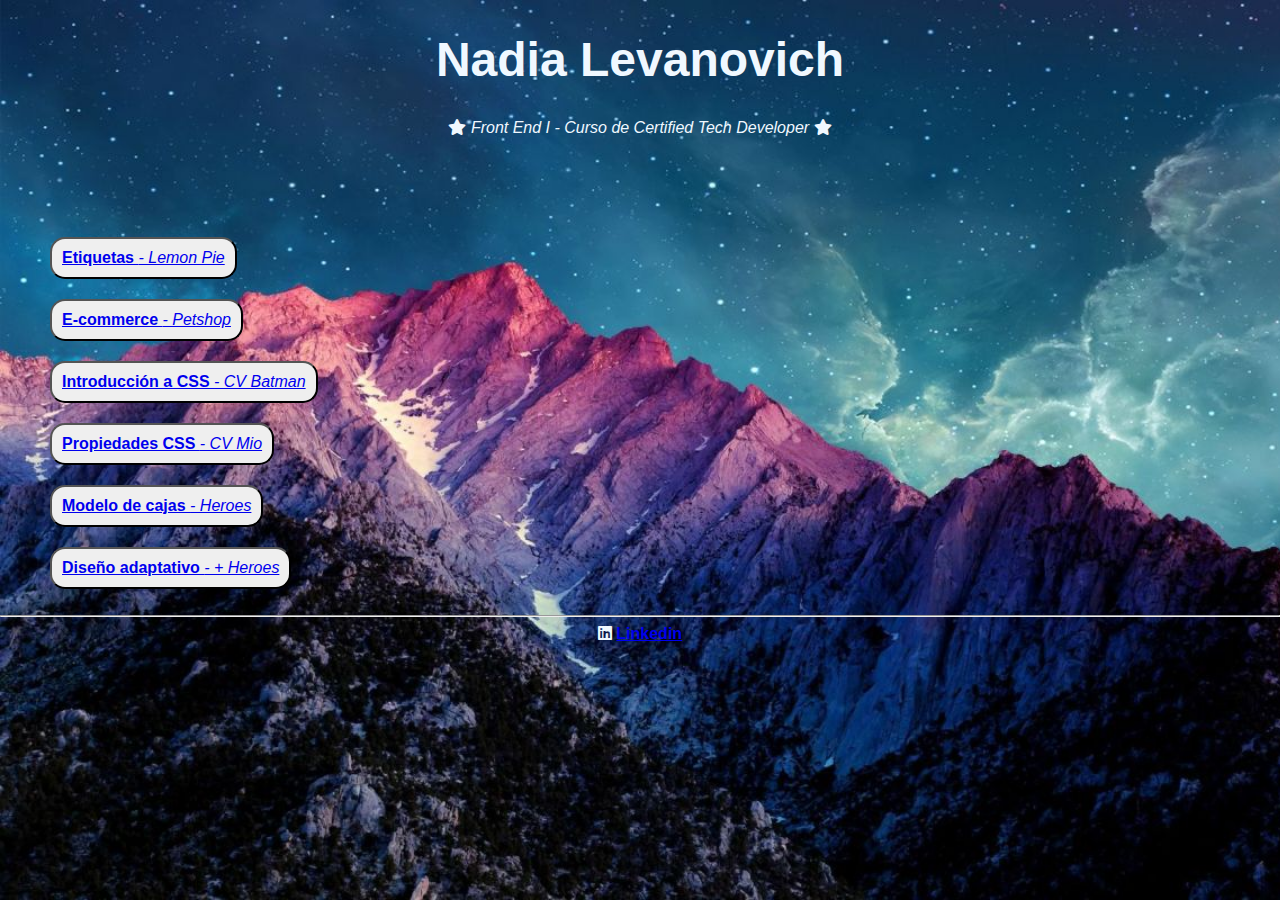
<file: index.html>
<!DOCTYPE html>
<html lang="es">
<head>
    <meta charset="UTF-8">
    <meta http-equiv="X-UA-Compatible" content="IE=edge">
    <meta name="viewport" content="width=device-width, initial-scale=1.0">
    <title>Nadia Levanovich</title>
    <link rel="stylesheet" href="https://use.fontawesome.com/releases/v5.15.2/css/all.css">
    <link rel="stylesheet" href="./css/style.css">
</head>
<body>
    <header>
        <h1>Nadia Levanovich</h1>
        <p><i class="fas fa-star"></i>    Front End I - Curso de Certified Tech Developer    <i class="fas fa-star"></i></p>
    </header>
    <main>
        <div class="buttons">
            <ul type="none">
                <li><button class="boton"><a href="Clase_5_Etiquetas/index.html" alt="Clase 5"><strong>Etiquetas </strong><em>- Lemon Pie</em></a></button></li>
                <li><button class="boton"><a href="Clase_6_Cierre_de_semana/index.html" alt="Clase 6"><strong>E-commerce </strong><em>- Petshop</em></a></button></li>
                <li><button class="boton"><a href="Clase_7_CV_Batman/index.html" alt="Clase 7"><strong>Introducción a CSS </strong><em>- CV Batman</em></a></button></li>
                <li><button class="boton"><a href="Clase_8_CV_Mio/index.html" alt="Clase 8"><strong>Propiedades CSS </strong><em>- CV Mio</em></a></button></li>
                <li><button class="boton"><a href="Clase_10_Modelo_de_cajas/index.html" alt="Clase 10"><strong>Modelo de cajas </strong><em>- Heroes</em></a></button></li>
                <li><button class="boton"><a href="Clase_14_Diseño_Adaptativo/index.html" alt="Clase 14"><strong>Diseño adaptativo </strong><em>- + Heroes</em></a></button></li>
            </ul>
    </div>     
        <hr>
    </main>
    <footer><i class="fab fa-linkedin"></i>  <a href="https://www.linkedin.com/in/nadialevanovich/" target="_blank"><strong>Linkedin</strong></a>
    </footer>
</body>
</html>
</file>
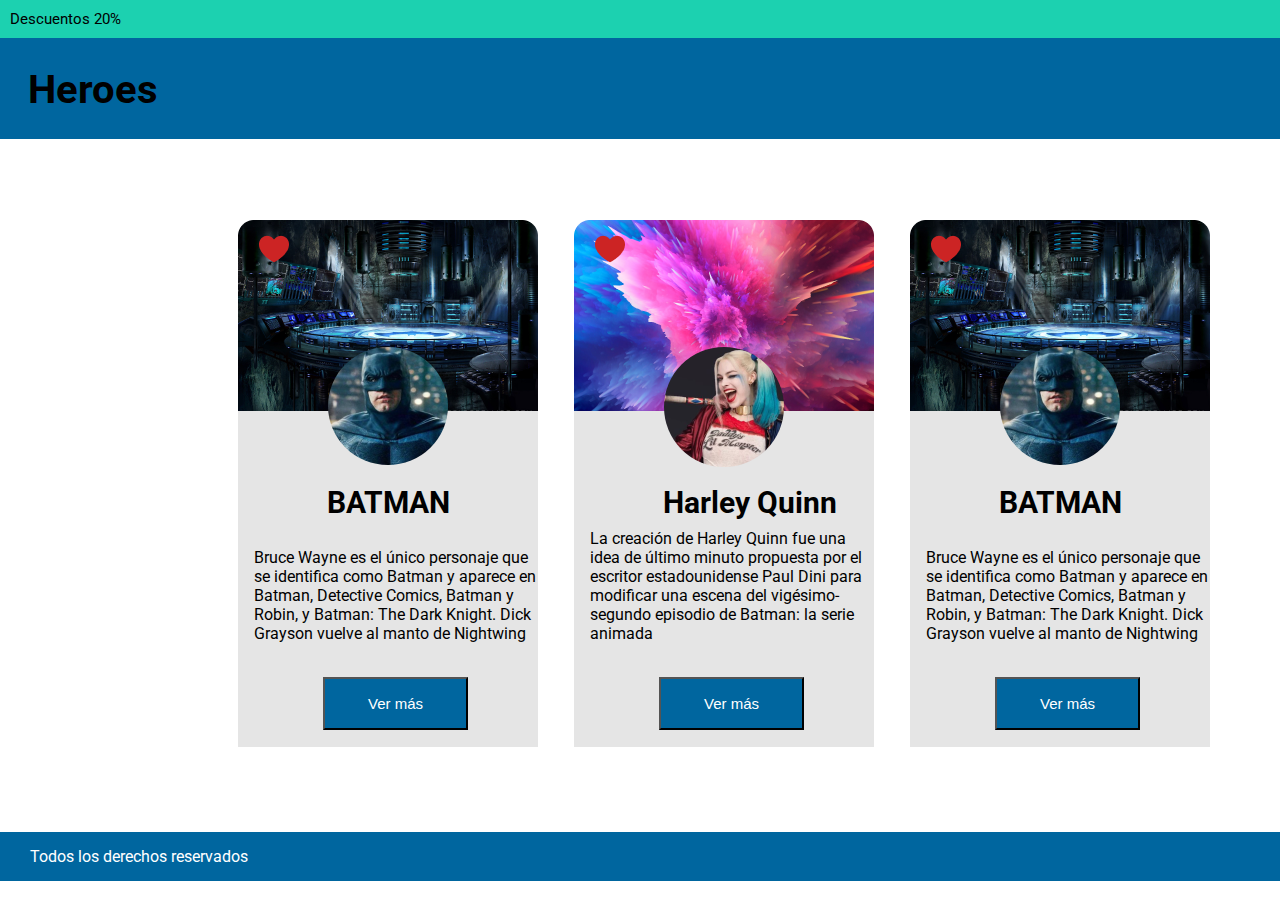
<file: Clase_10_Modelo_de_cajas/index.html>
<!DOCTYPE html>
<html lang="es">

<head>
    <meta charset="UTF-8" />
    <meta http-equiv="X-UA-Compatible" content="IE=edge" />
    <meta name="viewport" content="width=device-width, initial-scale=1.0" />
    <title>Heroes</title>
    <link rel="preconnect" href="https://fonts.gstatic.com" />
    <link href="https://fonts.googleapis.com/css2?family=Roboto&display=swap" rel="stylesheet" />
    <link rel="stylesheet" href="./css/style.css">
</head>

<body>
    <div id="bar-discount">
        <p>Descuentos 20%</p>
    </div>
    <header>
        <h1>Heroes</h1>
    </header>
    <main>
        <div class="main-div">
            <section class="card">
                <div id="batman">
                    <img id="like" src="img/Vector.png" />
                    <img id="foto-perfil" src="img/liga-justicia-batman.png" />
                    <img id="background" src="img/fondo-batman.png" />
                    <div id="body">
                        <h2>BATMAN</h2>
                        <p class="descripcion">
                            Bruce Wayne es el único personaje que se identifica como Batman y aparece en Batman, Detective Comics, Batman y Robin, y Batman: The Dark Knight. Dick Grayson vuelve al manto de Nightwing
                        </p>
                    </div>
                    <button> <p>Ver más</p> </button>
                </div>
            </section>
            <section class="card">
                <div id="harley">
                    <img id="like" src="img/Vector.png" />
                    <img id="foto-perfil" src="img/harley.png" />
                    <img id="background" src="img/fondo-harley.png" />
                    <div id="body">
                        <h2>Harley Quinn</h2>
                        <p class="descripcion">
                            La creación de Harley Quinn fue una idea de último minuto propuesta por el escritor estadounidense Paul Dini para modificar una escena del vigésimo-segundo episodio de Batman: la serie animada
                        </p>
                    </div>
                    <button> <p>Ver más</p> </button>
                </div>
            </section>
            <section class="card">
                <div id="batman">
                    <img id="like" src="img/Vector.png" />
                    <img id="foto-perfil" src="img/liga-justicia-batman.png" />
                    <img id="background" src="img/fondo-batman.png" />
                    <div id="body">
                        <h2>BATMAN</h2>
                        <p class="descripcion">
                            Bruce Wayne es el único personaje que se identifica como Batman y aparece en Batman, Detective Comics, Batman y Robin, y Batman: The Dark Knight. Dick Grayson vuelve al manto de Nightwing
                        </p>
                    </div>
                    <button> <p>Ver más</p></button>
                </div>
            </section>
        </div>
    </main>

    <footer>
        <p>Todos los derechos reservados</p>
    </footer>
</body>

</html>
</file>
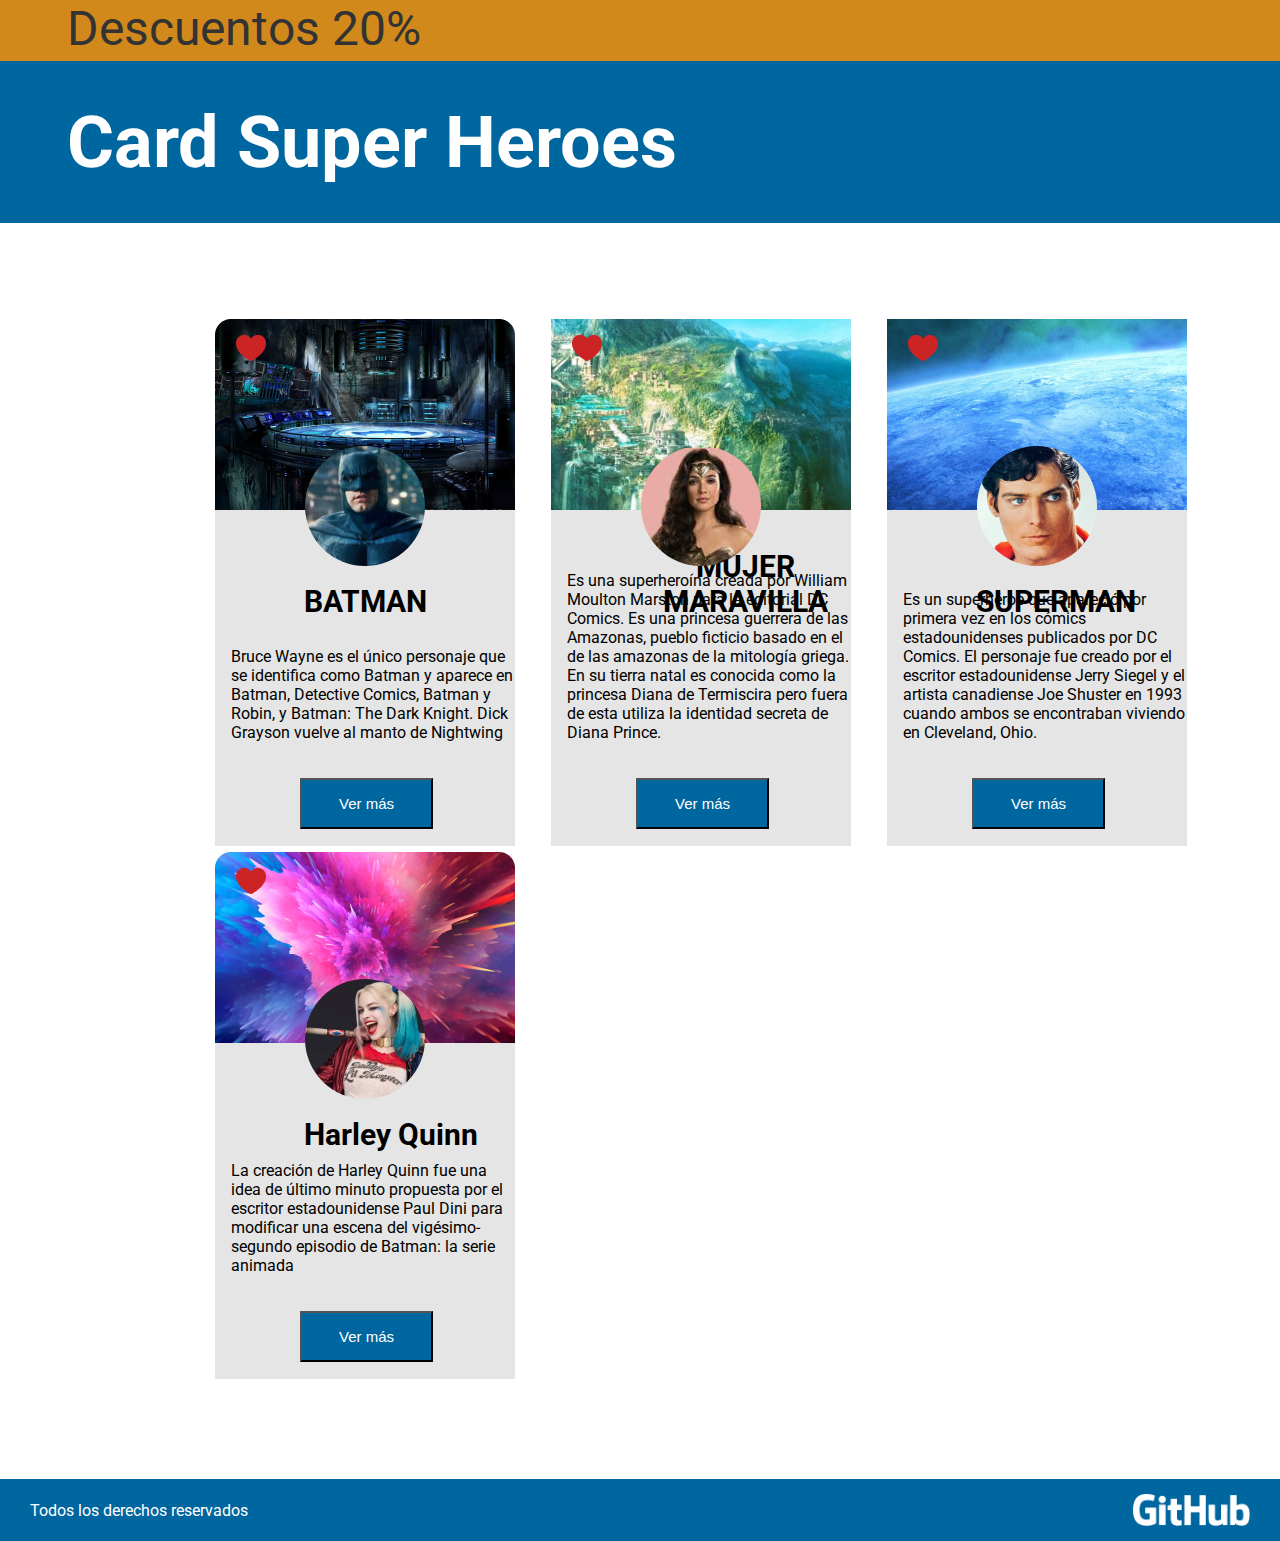
<file: Clase_14_Diseño_Adaptativo/index.html>
<!DOCTYPE html>
<html lang="es">

<head>
    <meta charset="UTF-8" />
    <meta http-equiv="X-UA-Compatible" content="IE=edge" />
    <meta name="viewport" content="width=device-width, initial-scale=1.0" />
    <title>Super Heroes</title>
    <link rel="preconnect" href="https://fonts.gstatic.com" />
    <link href="https://fonts.googleapis.com/css2?family=Roboto&display=swap" rel="stylesheet" />
    <link rel="stylesheet" href="./css/style.css">
</head>

<body>
    <div id="bar-discount">
        <p>Descuentos 20%</p>
    </div>
    <header>
        <h1>Card Super Heroes</h1>
    </header>
    <main>
        <div class="main-div">
            <section class="card">
                <div id="batman">
                    <img id="like" src="./img/Vector.png" />
                    <img id="foto-perfil" src="./img/liga-justicia-batman.png" />
                    <img id="background" src="./img/fondo-batman.png" />
                    <div id="body">
                        <h2>BATMAN</h2>
                        <p class="descripcion">
                            Bruce Wayne es el único personaje que se identifica como Batman y aparece en Batman, Detective Comics, Batman y Robin, y Batman: The Dark Knight. Dick Grayson vuelve al manto de Nightwing
                        </p>
                    </div>
                    <button> <p>Ver más</p> </button>
                </div>
            </section>
 
            <section class="card">
                <div id="mujermaravilla">
                    <img id="like" src="./img/Vector.png" />
                    <img id="foto-perfil" src="./img/mujermaravilla.png" />
                    <img id="background" src="./img/fondo-mujer.png" />
                    <div id="body">
                        <h2>MUJER MARAVILLA</h2>
                        <p class="descripcion">
                            Es una superheroína creada por William Moulton Marston para la editorial DC Comics. Es una princesa guerrera de las Amazonas, pueblo ficticio basado en el de las amazonas de la mitología griega. En su tierra natal es conocida como la princesa Diana de Termiscira pero fuera de esta utiliza la identidad secreta de Diana Prince.
                        </p>
                    </div>
                    <button> <p>Ver más</p></button>
                </div>
            </section>
            <section class="card">
                <div id="superman">
                    <img id="like" src="./img/Vector.png" />
                    <img id="foto-perfil" src="./img/superman.png" />
                    <img id="background" src="./img/fondo-superman.png" />
                    <div id="body">
                        <h2>SUPERMAN</h2>
                        <p class="descripcion">
                            Es un superhéroe que apareció por primera vez en los cómics estadounidenses publicados por DC Comics.
                            El personaje fue creado por el escritor estadounidense Jerry Siegel y el artista canadiense Joe Shuster en 1993 cuando ambos se encontraban viviendo en Cleveland, Ohio.
                        </p>
                    </div>
                    <button> <p>Ver más</p></button>
                </div>
            </section>
            <section class="card">
                <div id="harley">
                    <img id="like" src="./img/Vector.png" />
                    <img id="foto-perfil" src="./img/harley.png" />
                    <img id="background" src="./img/fondo-harley.png" />
                    <div id="body">
                        <h2>Harley Quinn</h2>
                        <p class="descripcion">
                            La creación de Harley Quinn fue una idea de último minuto propuesta por el escritor estadounidense Paul Dini para modificar una escena del vigésimo-segundo episodio de Batman: la serie animada
                        </p>
                    </div>
                    <button> <p>Ver más</p> </button>
                </div>
            </section>
        </div>
    </main>

    <footer>
        <p>Todos los derechos reservados</p>
        <img src="./img/Github.png" alt="Logo GitHub">
    </footer>
</body>

</html>
</file>
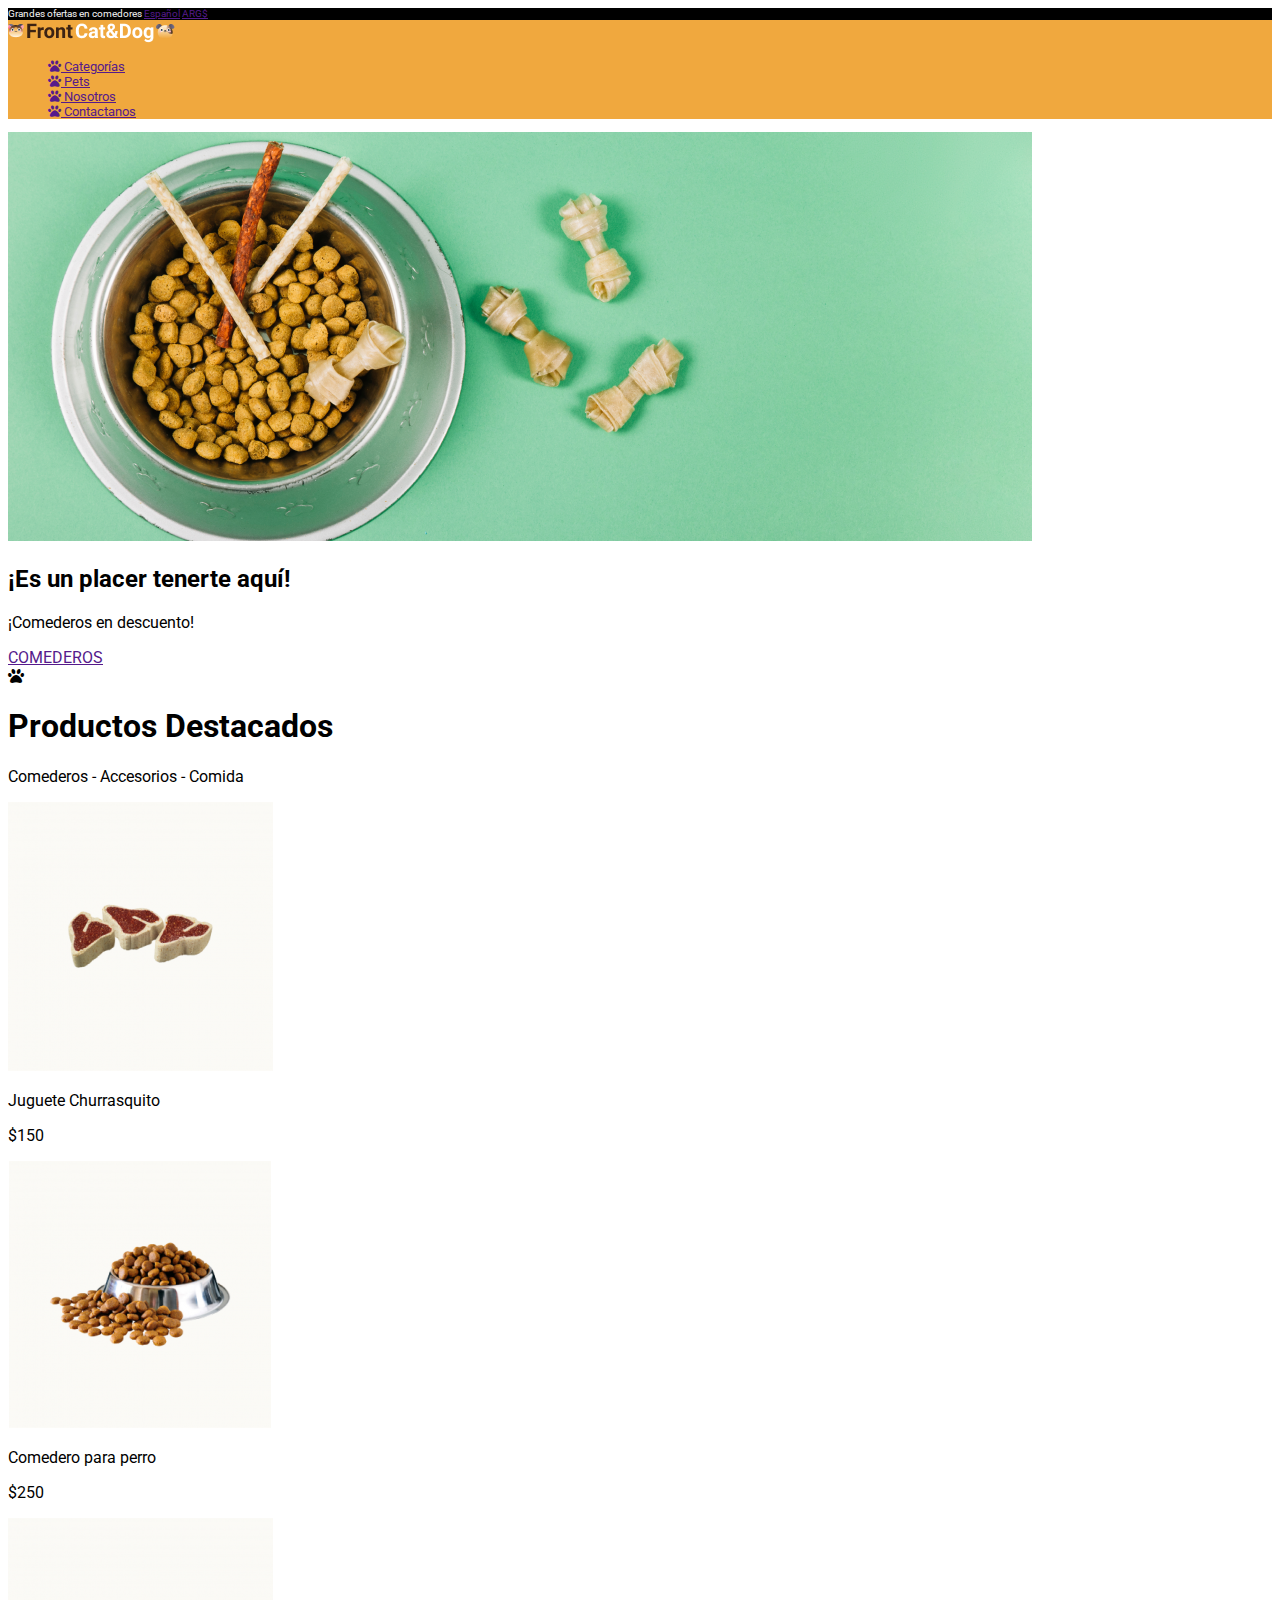
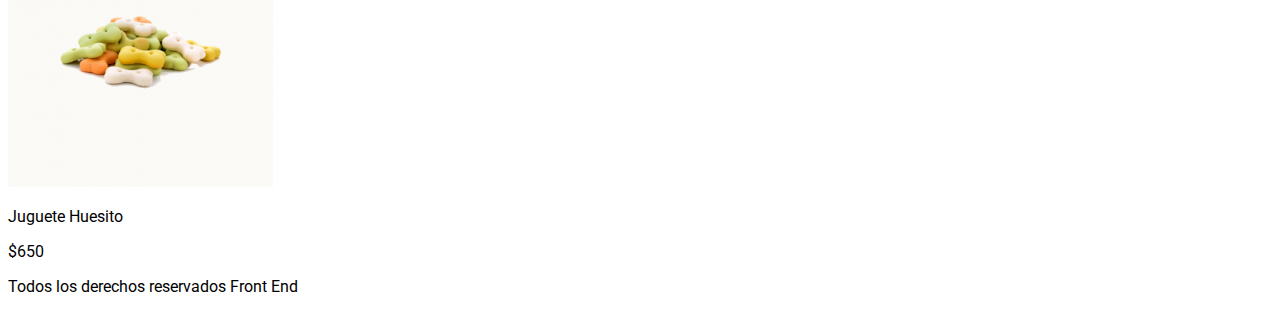
<file: Clase_6_Cierre_de_semana/index.html>
<!DOCTYPE html>
<html lang="es">
<head>
    <meta charset="UTF-8">
    <meta http-equiv="X-UA-Compatible" content="IE=edge">
    <meta name="viewport" content="width=device-width, initial-scale=1.0">
    <title>Cat&Dog</title>
    <link rel="stylesheet" href="https://use.fontawesome.com/releases/v5.15.2/css/all.css">
    <link rel="preconnect" href="https://fonts.gstatic.com">
    <link href="https://fonts.googleapis.com/css2?family=Roboto&display=swap" rel="stylesheet">
    <link href="./css/style.css" rel="stylesheet">
</head>
<body>
    <header>
        <section class="ofertas">
            <span class="grandes">Grandes ofertas en comedores</span>
            <span class="idioma"><a href="">Español</a></span>
            <span class="moneda"><a href="">ARG$</a></span>
        </section>
        <section class="menu">
            <a href=""><img src="img/logo.png" alt="Cat&Dog"></a>
            <nav>
                <ul type="none">
                    <li><a href=""><i class="fas fa-paw"></i> Categorías</a></li>
                    <li><a href=""><i class="fas fa-paw"></i> Pets</a></li>
                    <li><a href=""><i class="fas fa-paw"></i> Nosotros</a></li>
                    <li><a href=""><i class="fas fa-paw"></i> Contactanos</a></li>
                </ul>
            </nav>
        </section>
    </header>
    <main>
        <section id="banner">
            <img src="img/bowl-and-pet-daities.png" alt="Banner">
            <div>
                <h2>¡Es un placer tenerte aquí!</h2>
                <p>¡Comederos en descuento!</p>
            </div>
            <a href="">COMEDEROS</a>
        </section>
        <section id="productos">
            <i class="fas fa-paw"></i>
            <h1>Productos Destacados</h1>
            <p>Comederos - Accesorios - Comida</p>
            <article>
                <img src="img/churrasquito.png" alt="Churrasquito">
                <p>Juguete Churrasquito</p>
                <p>$150</p>
            </article>
            <article>
                <img src="img/comedero.png" alt="Comedero">
                <p>Comedero para perro</p>
                <p>$250</p>
            </article>
            <article>
                <img src="img/huesito.png" alt="Huesito">
                <p>Juguete Huesito</p>
                <p>$650</p>
            </article>
        </section>
    </main>
    <footer>
        <p>Todos los derechos reservados Front End</p>
    </footer>
</body>
</html>
</file>
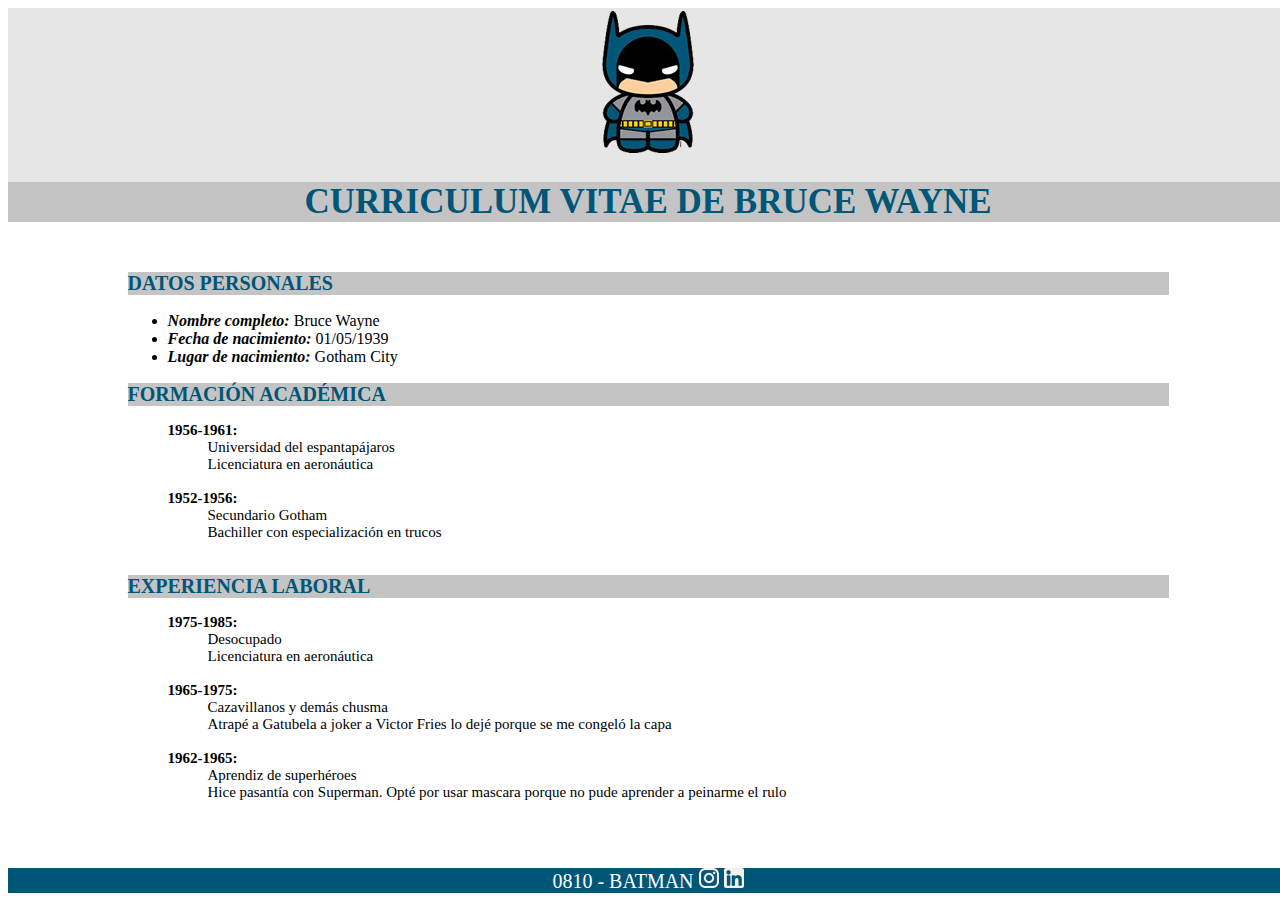
<file: Clase_7_CV_Batman/index.html>
<!DOCTYPE html>
<html lang="es">
<head>
    <meta charset="UTF-8">
    <meta http-equiv="X-UA-Compatible" content="IE=edge">
    <meta name="viewport" content="width=device-width, initial-scale=1.0">
    <title>CV Batman</title>
    <link href="./css/style.css" rel="stylesheet">
</head>
<body>
    <header>
        <div><img src="./img/logo batman.png" width="100" alt="Batman"></div>
        <h1>CURRICULUM VITAE DE BRUCE WAYNE</h1>
    </header>
    <main>
        <section>
            <h2>DATOS PERSONALES</h2>
            <ul>
                <li><strong><em>Nombre completo:</em></strong> Bruce Wayne</li>
                <li><strong><em>Fecha de nacimiento:</em></strong> 01/05/1939</li>
                <li><strong><em>Lugar de nacimiento:</em></strong> Gotham City</li>
            </ul>
        </section>
        <section id="formacion_academica">
            <h2>FORMACIÓN ACADÉMICA</h2>
                <dl>
                    <dt><strong>1956-1961:</strong></dt>
                    <dd> Universidad del espantapájaros</dd>
                    <dd> Licenciatura en aeronáutica</dd>
                    <br>
                    <dt><strong>1952-1956:</strong></dt>
                    <dd> Secundario Gotham</dd>
                    <dd> Bachiller con especialización en trucos</dd>
                    <br>
                </dl>
        </section>
        <section id="experiencia_laboral">
            <h2>EXPERIENCIA LABORAL</h2>
            <dl>
                <dt><strong>1975-1985:</strong></dt>
                <dd> Desocupado</dd>
                <dd> Licenciatura en aeronáutica</dd>
                <br>
                <dt><strong>1965-1975:</strong></dt>
                <dd> Cazavillanos y demás chusma</dd>
                <dd> Atrapé a Gatubela a joker a Victor Fries lo dejé porque se me congeló la capa</dd>
                <br>
                <dt><strong>1962-1965:</strong></dt>
                <dd> Aprendiz de superhéroes</dd>
                <dd> Hice pasantía con Superman. Opté por usar mascara porque no pude aprender a peinarme el rulo</dd>
                <br>
            </dl>

    </main>
    <footer>
        <p><a>0810 - BATMAN     </a><img src="./img/ico_instagram.png" alt="Instagram" target="_blank">     <img src="./img/ico_linkedin.png" alt="LinkeIn" target="_blank"></p> 
    </footer>
</body>
</html>
</file>
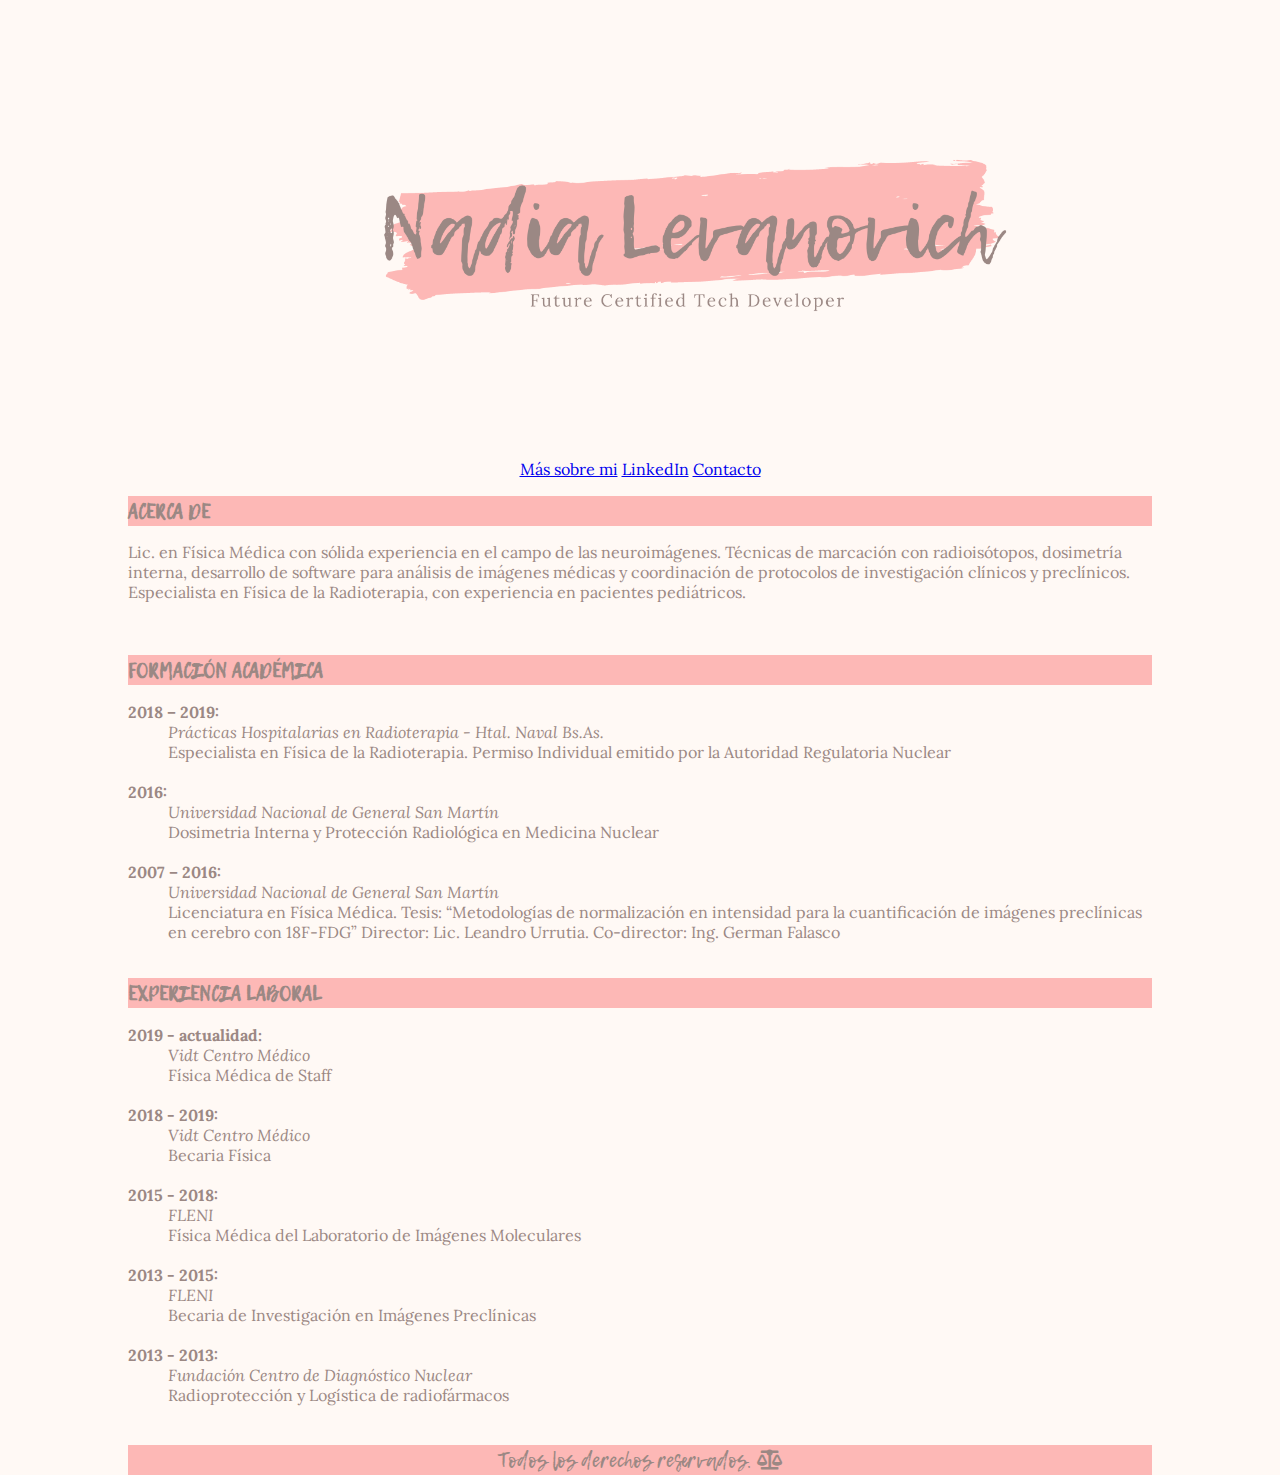
<file: Clase_8_CV_Mio/index.html>
<!DOCTYPE html>
<html lang="es">
<head>
    <meta charset="UTF-8">
    <meta http-equiv="X-UA-Compatible" content="IE=edge">
    <meta name="viewport" content="width=device-width, initial-scale=1.0">
    <title>CV Nadia Levanovich</title>
    <link rel="preconnect" href="https://fonts.gstatic.com">
    <link href="https://fonts.googleapis.com/css2?family=Lora&display=swap" rel="stylesheet">
    <link rel="stylesheet" href="https://use.fontawesome.com/releases/v5.15.2/css/all.css">
    <link href="./css/style.css" rel="stylesheet">
</head>
<body>
    <header>
        <div><img src="./img/Nadia_Levanovich.png" width="800" alt="Nadia_Levanovich"></div>
        <br>
        <nav> 
            <a href="Mas_sobre_mi.html"> Más sobre mi</a>  <a href="#LinkedIn"> LinkedIn</a>  <a href="Contacto"> Contacto</a>
        </nav>
        
    </header>
    <main>
        <section>
            <h2>ACERCA DE</h2>
            <p>Lic. en Física Médica con sólida experiencia en el campo de las neuroimágenes. Técnicas de marcación con radioisótopos, dosimetría interna, desarrollo de software para análisis de imágenes médicas y coordinación de protocolos de investigación clínicos y preclínicos. Especialista en Física de la Radioterapia, con experiencia en pacientes pediátricos.</p>
            <br>
        </section>
        <section id="formacion_academica">
            <h2>FORMACIÓN ACADÉMICA</h2>
                <dl>
                    <dt><span class="negrita">2018 – 2019:</span></dt>
                    <dd><span class="italica">Prácticas Hospitalarias en Radioterapia - Htal. Naval Bs.As.</span></dd>
                    <dd>Especialista en Física de la Radioterapia. Permiso Individual emitido por la Autoridad Regulatoria Nuclear</dd>
                    <br>
                    <dt><span class="negrita">2016:</span></dt>
                    <dd><span class="italica">Universidad Nacional de General San Martín</span></dd>
                    <dd>Dosimetria Interna y Protección Radiológica en Medicina Nuclear</dd>
                    <br>
                    <dt><span class="negrita">2007 – 2016:</span></dt>
                    <dd><span class="italica">Universidad Nacional de General San Martín</span></dd>
                    <dd>Licenciatura en Física Médica. Tesis: “Metodologías de normalización en intensidad para la cuantificación de imágenes preclínicas en cerebro con 18F-FDG” Director: Lic. Leandro Urrutia. Co-director: Ing. German Falasco</dd>
                    <br>
                </dl>
        </section>
        <section id="experiencia_laboral">
            <h2>EXPERIENCIA LABORAL</h2>
            <dl>
                <dt><span class="negrita">2019 - actualidad:</span></dt>
                <dd><span class="italica">Vidt Centro Médico</span></dd>
                <dd> Física Médica de Staff</dd>
                <br>
                <dt><span class="negrita">2018 - 2019:</span></dt>
                <dd><span class="italica">Vidt Centro Médico</span></dd>
                <dd> Becaria Física</dd>
                <br>
                <dt><span class="negrita">2015 - 2018:</span></dt>
                <dd><span class="italica">FLENI</span></dd>
                <dd> Física Médica del Laboratorio de Imágenes Moleculares</dd>
                <br>
                <dt><span class="negrita">2013 - 2015:</span></dt>
                <dd><span class="italica">FLENI</span></dd>
                <dd> Becaria de Investigación en Imágenes Preclínicas</dd>
                <br>
                <dt><span class="negrita">2013 - 2013:</span></dt>
                <dd><span class="italica">Fundación Centro de Diagnóstico Nuclear</span></dd>
                <dd> Radioprotección y Logística de radiofármacos</dd>
                <br>
            </dl>

    </main>
    <footer>
        <p><a>Todos los derechos reservados.  </a><i class="fas fa-balance-scale"></i></p> 
 
        
    </footer>
</body>
</html>
</file>
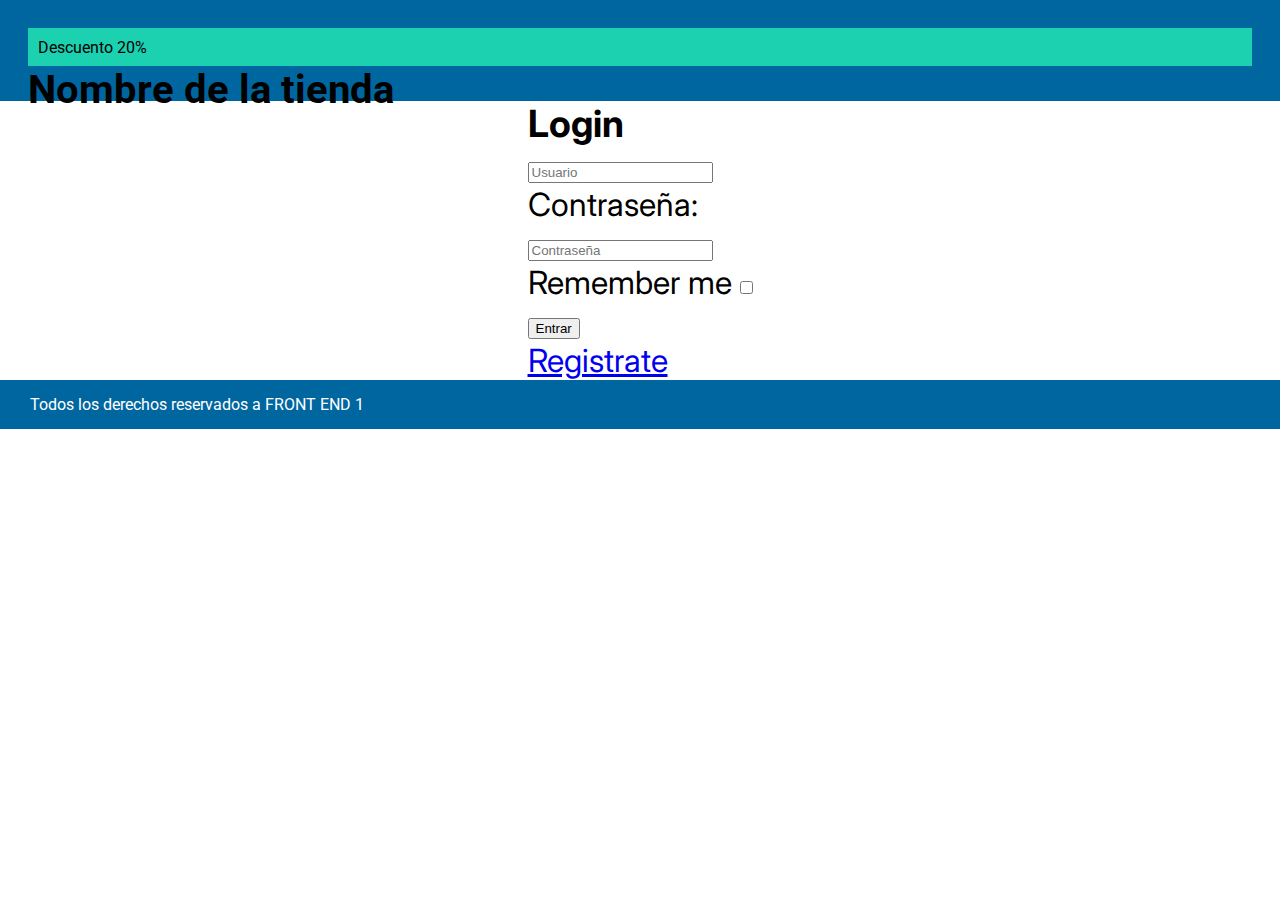
<file: Clase_10_Modelo_de_cajas/login.html>
<!DOCTYPE html>
<html lang="es">

<head>
    <meta charset="UTF-8">
    <meta http-equiv="X-UA-Compatible" content="IE=edge">
    <meta name="viewport" content="width=device-width, initial-scale=1.0">

    <link rel="stylesheet" href="https://use.fontawesome.com/releases/v5.15.2/css/all.css">
    <link rel="preconnect" href="https://fonts.gstatic.com">
    <link href="https://fonts.googleapis.com/css2?family=Roboto&display=swap" rel="stylesheet">
    <link rel="preconnect" href="https://fonts.googleapis.com"> 
    <link rel="preconnect" href="https://fonts.gstatic.com" crossorigin>
    <link href="https://fonts.googleapis.com/css2?family=Inter&display=swap" rel="stylesheet">
    <link rel="stylesheet" href="./css/style.css">
    <title>Log In</title>
</head>

<body>
        <header>
            <div id="bar-discount">Descuento 20%</div>
            <h1>Nombre de la tienda</h1>
        </header>

        <main>
            <!-- <div id="form"> -->
            <form id="login-form" class="form" action="" method="post">
            <h3>Login</h3>
            
            
            <div class="form-group">
            <!-- <label for="username">Usuario:</label><br> -->
                <input type="text" name="username" id="username" placeholder="Usuario">
            </div>
            
            <div class="form-group">
                <label for="password">Contraseña:</label><br>
                <input type="text" name="password" id="password" placeholder="Contraseña" pattern="[A-Z]{1-3}">
                <!-- <input type="password" name="password" id="password" placeholder="Contraseña"> -->
            </div>


            
            
            <div class="form-group">
            
            <label for="remember-me"><span>Remember me</span> <span>
                <input id="remember-me" name="remember-me" type="checkbox"></span></label><br>
            <input type="submit" name="submit" value="Entrar">
            
            </div>
            
            
            <div id="register-link" class="text-right">
            
            <a href="register.html">Registrate</a>
            
            </div>
            
            </form>
            
            </div>
            
            </main>
<!-- 
    <form action="contacto.html">
        <fieldset>
            <legend>Datos personales</legend>
            <label for="fecha_nac">Fecha de nacimiento:</label>
            <input type"date" id="fecha_nac" name="fecha_nac">
    
            <label for="nombre">Nombre y Apellido</label>
            <input type="text" 
        </fieldset>
    </form> -->

    <footer>

        <p>Todos los derechos reservados a FRONT END 1</p>
        
        </footer>
        
        
        
        </body>
        
        </html>
</body>
</file>
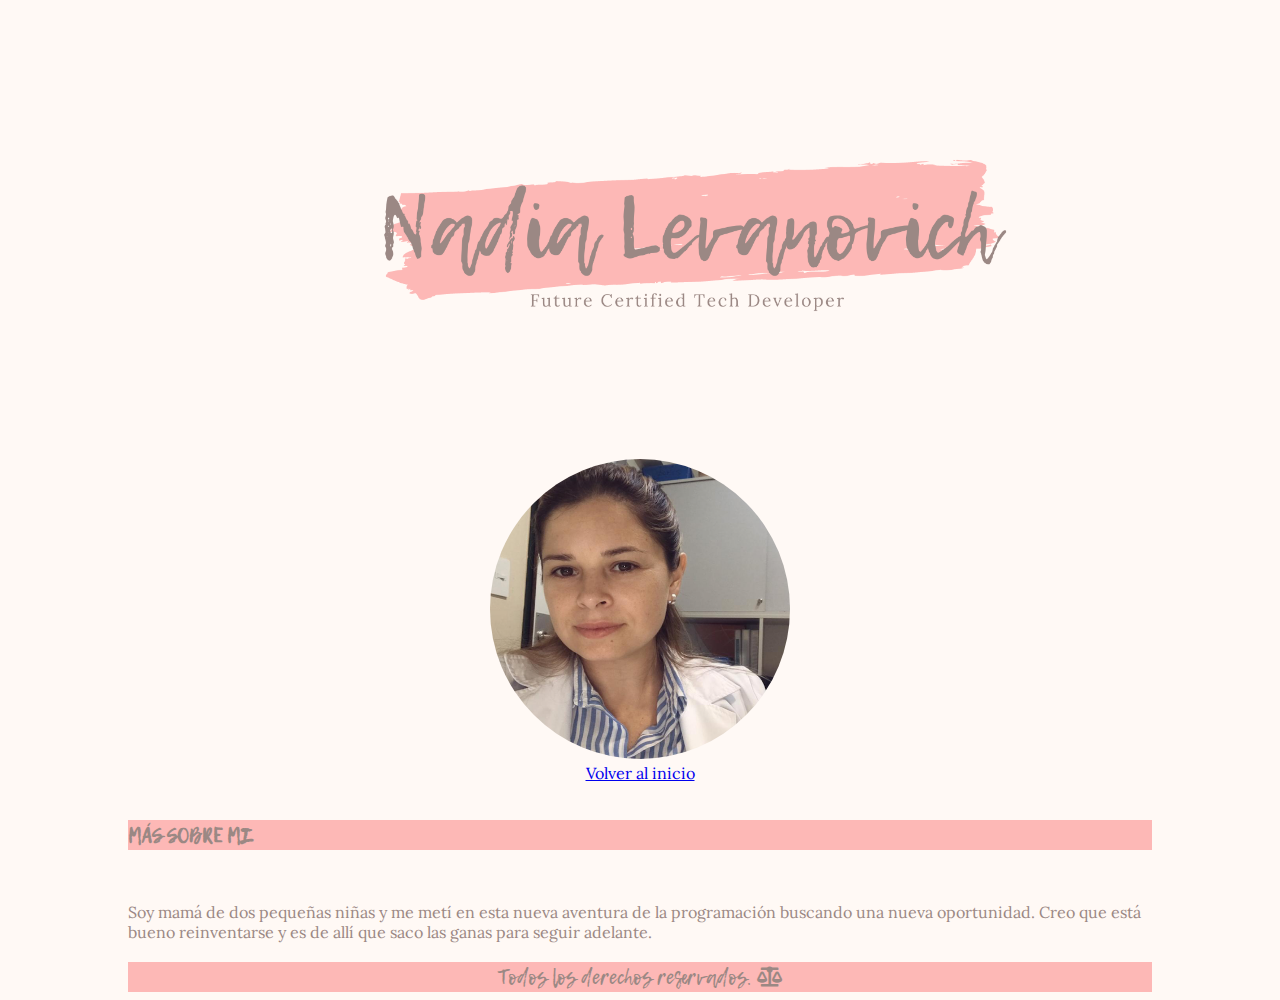
<file: Clase_8_CV_Mio/Mas_sobre_mi.html>
<!DOCTYPE html>
<html lang="es">
<head>
    <meta charset="UTF-8">
    <meta http-equiv="X-UA-Compatible" content="IE=edge">
    <meta name="viewport" content="width=device-width, initial-scale=1.0">
    <title>Más sobre mi</title>
    <!-- <link rel="preconnect" href="https://fonts.gstatic.com"> -->
    <link href="https://fonts.googleapis.com/css2?family=Lora&display=swap" rel="stylesheet">
    <link href="https://fonts.googleapis.com/css2?family=Beth+Ellen&family=Delius+Unicase&display=swap" rel="stylesheet">
    <link rel="stylesheet" href="https://use.fontawesome.com/releases/v5.15.2/css/all.css">
    <link href="./css/style.css" rel="stylesheet">
</head>
<body>
    <header>
        <div><img src="./img/Nadia_Levanovich.png" width="800" alt="Nadia_Levanovich"></div>
        <br>
        <img src="img/Nadia.jpg" class="imagen_redonda">
        <nav>
            <a href="index.html"> Volver al inicio</a>
        </nav>
        <br>
    </header>
    <main>
        <section>
            <h2>MÁS SOBRE MI</h2>
            <br>
            <p>Soy mamá de dos pequeñas niñas y me metí en esta nueva aventura de la programación buscando una nueva oportunidad. Creo que está bueno reinventarse y es de allí que saco las ganas para seguir adelante.</p>
        </section>


    </main>
    <footer>
        <p><a>Todos los derechos reservados. </a><i class="fas fa-balance-scale"></i></p> 
 
        
    </footer>
</body>
</html>
</file>
<file: css/style.css>
body{
    font-family: 'Gill Sans', 'Gill Sans MT', Calibri, 'Trebuchet MS', sans-serif;
    color: aliceblue;
    margin: 0px;
    padding: 0px;
    background-image: url('../img/Wallpaper-Montanas.jpeg');
    background-attachment: fixed;
    background-repeat: no-repeat;
    background-size: cover;
}

header{
    text-align: center;
}
header h1{
    font-size: 3rem;
}
header p{
    font-style: italic;
}
div{
    margin-top: 90px;
}
.boton{
    padding: 10px;
    font-size: 1rem;
    border-radius: 15px;
    margin: 10px;
}
footer{
    text-align: center;
}
</file>
<file: Clase_10_Modelo_de_cajas/css/style.css>
* {
    box-sizing: border-box;
    margin: 0px;
}

body {
    font-family: "Roboto", sans-serif;
}

#bar-discount {
    background-color: #1cd1b0;
    height: 38px;
    padding: 10px;
}

#bar-discount p {
    font-size: 15px;
}

header {
    height: 101px;
    padding: 28px;
    background-color: #00669f;
    position: sticky;
    top: 0;
    z-index: 2;
}

h1 {
    font-size: 40px;
}

.main-div {
    margin-left: 200px;
    margin-top: 80px;
    margin-bottom: 80px;
}

.card {
    display: inline-block;
    position: relative;
    width: 300px;
    height: 529px;
    margin-right: 32px;
}

#background {
    width: 300px;
    height: 193px;
    bottom: 335px;
    position: absolute;
}

#foto-perfil {
    border-radius: 50%;
    position: absolute;
    top: 128px;
    left: 90px;
    z-index: 1;
}

#like {
    position: absolute;
    top: 15.88px;
    left: 21px;
    z-index: 1;
}

#body {
    background-color: #e5e5e5;
    width: 300px;
    height: 336px;
    position: absolute;
    top: 192px;
}

h2 {
    position: absolute;
    font-size: 30px;
    text-align: center;
    bottom: 227px;
    left: 89px;
}

.descripcion {
    position: absolute;
    bottom: 104px;
    left: 16px;
}

button {
    background-color: #00669f;
    color: white;
    position: absolute;
    bottom: 18.48px;
    left: 85px;
}

button p {
    padding: 15px 37px;
    font-size: 15px;
}

main {
    display: flex;
    justify-content: center;
}

#login-form{
    font-family: 'Inter', sans-serif;
    font-size: 2rem;
    
}

footer {
    background-color: #00669F;
    padding: 15px 30px;
    color: #ffffff;
}

/*TABLET*/
@media (max-width: ) {
    
}

/*MOBILE*/
@media screen {
    
}
</file>
<file: Clase_14_Diseño_Adaptativo/css/style.css>
/*GENERAL*/
* {
    box-sizing: border-box;
    margin: 0px;
    padding: 0px;
}

/*BODY*/
body {
    font-family: "Roboto", sans-serif;
    font-size: 1rem;
}

/*PRIMER BANNER*/
#bar-discount {
    background-color: #D1891C;
    display: flex;
    height: 61px;
}

#bar-discount p {
    color: #333333;
    font-size: 48px;
    padding-left: 67px;
}

/*HEADER*/
header {
    background-color: #00669f;
    display: flex;
    align-items: center;
    flex-direction: row;
    height: 162px;
    position: sticky;
    top: 0;
    z-index: 2;
}

h1 {
    color: #FFFFFF;
    font-size: 72px;
    padding-left: 67px;
}

.main-div {
    margin-left: 200px;
    margin-top: 80px;
    margin-bottom: 80px;
}

.card {
    display: inline-block;
    flex-wrap: wrap;
    position: relative;
    width: 300px;
    height: 529px;
    margin-right: 32px;
}

main{
    display: flex;
    flex-wrap: wrap;
    align-items: center;
    justify-content: space-around;
    padding: 15px;
    gap: 30px;
}
#background {
    width: 300px;
    height: 193px;
    bottom: 335px;
    position: absolute;
}

#foto-perfil {
    border-radius: 50%;
    position: absolute;
    top: 128px;
    left: 90px;
    z-index: 1;
    height: 120px;
    width: 120px;
}

#like {
    position: absolute;
    top: 15.88px;
    left: 21px;
    z-index: 1;
}

#body {
    background-color: #e5e5e5;
    display:flex;
    width: 300px;
    height: 336px;
    position: absolute;
    top: 192px;
}

h2 {
    position: absolute;
    font-size: 30px;
    text-align: center;
    bottom: 227px;
    left: 89px;
}

.descripcion {
    position: absolute;
    bottom: 104px;
    left: 16px;
}

/*BUTOONS*/
button {
    background-color: #00669f;
    color: white;
    position: absolute;
    bottom: 18.48px;
    left: 85px;
}
button p {
    padding: 15px 37px;
    font-size: 15px;
}

/*FOOTER*/
footer {
    background-color: #00669F;
    padding: 15px 30px;
    color: #ffffff;
    display: flex;
    justify-content: space-between;
    align-items: center;
}
footer img{
    height: 2rem;
}


@media screen and (max-width: 768px){
    header{
        display: flex;
        justify-content: center;
        gap: 20px;
        footer img{
            height: 1.5rem;
        }
    }
}

@media screen and (max-width: 481px){
    flex-direction: column;
    footer img{
        height: 1rem;
    }
}
    /*header nav ul li{
        display: none;
        visibility: hidden; /*no lo muestra pero sigue ocupando el lugar*/
    
/* header nav ::before{
/* content: 'Hola'; */
/* font-family: 'Font Awesome 5 Free';
/* font-weight: 400; /*Los iconos gratis solo aceptan tamaño 400 o 900*/
/*font-size: 2rem;
content: '\f0c9'; */
</file>
<file: Clase_6_Cierre_de_semana/css/style.css>
/* .body */
body{
    font-family: 'Roboto', sans-serif;
}

/* .header */
section.ofertas{
    background-color: #000000;
    color: #F3F3F3;
    font-size: 10px;
    line-height: 12px;
}
section.menu{
    background-color: #F0A83E;
    color: #FFFFFF;
    font-size: 13px;
    line-height: 15px;
}

/* span.moneda, span.idioma{left: calc(50% - 26px/2 + 439px);} */
</file>
<file: Clase_7_CV_Batman/css/style.css>
body{
    width: 100%;
    font-family: 'Times New Roman', Times, serif;
}

header{
    background-color: #E6E6E6;
    text-align: center;
}
header h1{
    background-color: #C4C4C4;
    color: #005677;
    font-size: 35px;
}
main{
    /* margin-left: 234px; */
    /* margin-top: 119px; */
    max-width: 1041px;
    margin: 50px auto; 
}
h2{
    background-color: #C4C4C4;
    color: #005677;
    font-size: 20px;
}
section dl{
    margin-left: 40px;
    font-size: 15px;
}

footer{
    text-align: center;
    vertical-align: middle;
    background-color: #005677;
    color:#FFFFFF;
    font-size: 20px;
}
</file>
<file: Clase_8_CV_Mio/css/style.css>
/* .fonts */
@font-face {
    font-family: 'lemon_tuesday';
    src: url(../fonts/lemon_tuesday.ttf);
}

body{
    width: 80%;
    max-width: 1041px;
    margin: 50px auto; 
    background-color: #FFF9F5;
    color:#9B8884;
    font-family: 'Lora', serif;
    height: 100vh;
}

header{
    text-align: center;
}
img.imagen_redonda{
    width:300px;
    height:300px;
    border-radius:150px;
}
h2,footer{
    background-color: #FDB8B6;
    font-family: 'lemon_tuesday', serif;
    font-size: 20px;
    vertical-align: middle;
}

span.negrita{
    font-weight: bold;
}
span.italica{
    font-style: italic;
}

/* .footer */
footer{
    text-align: center;
}
</file>
